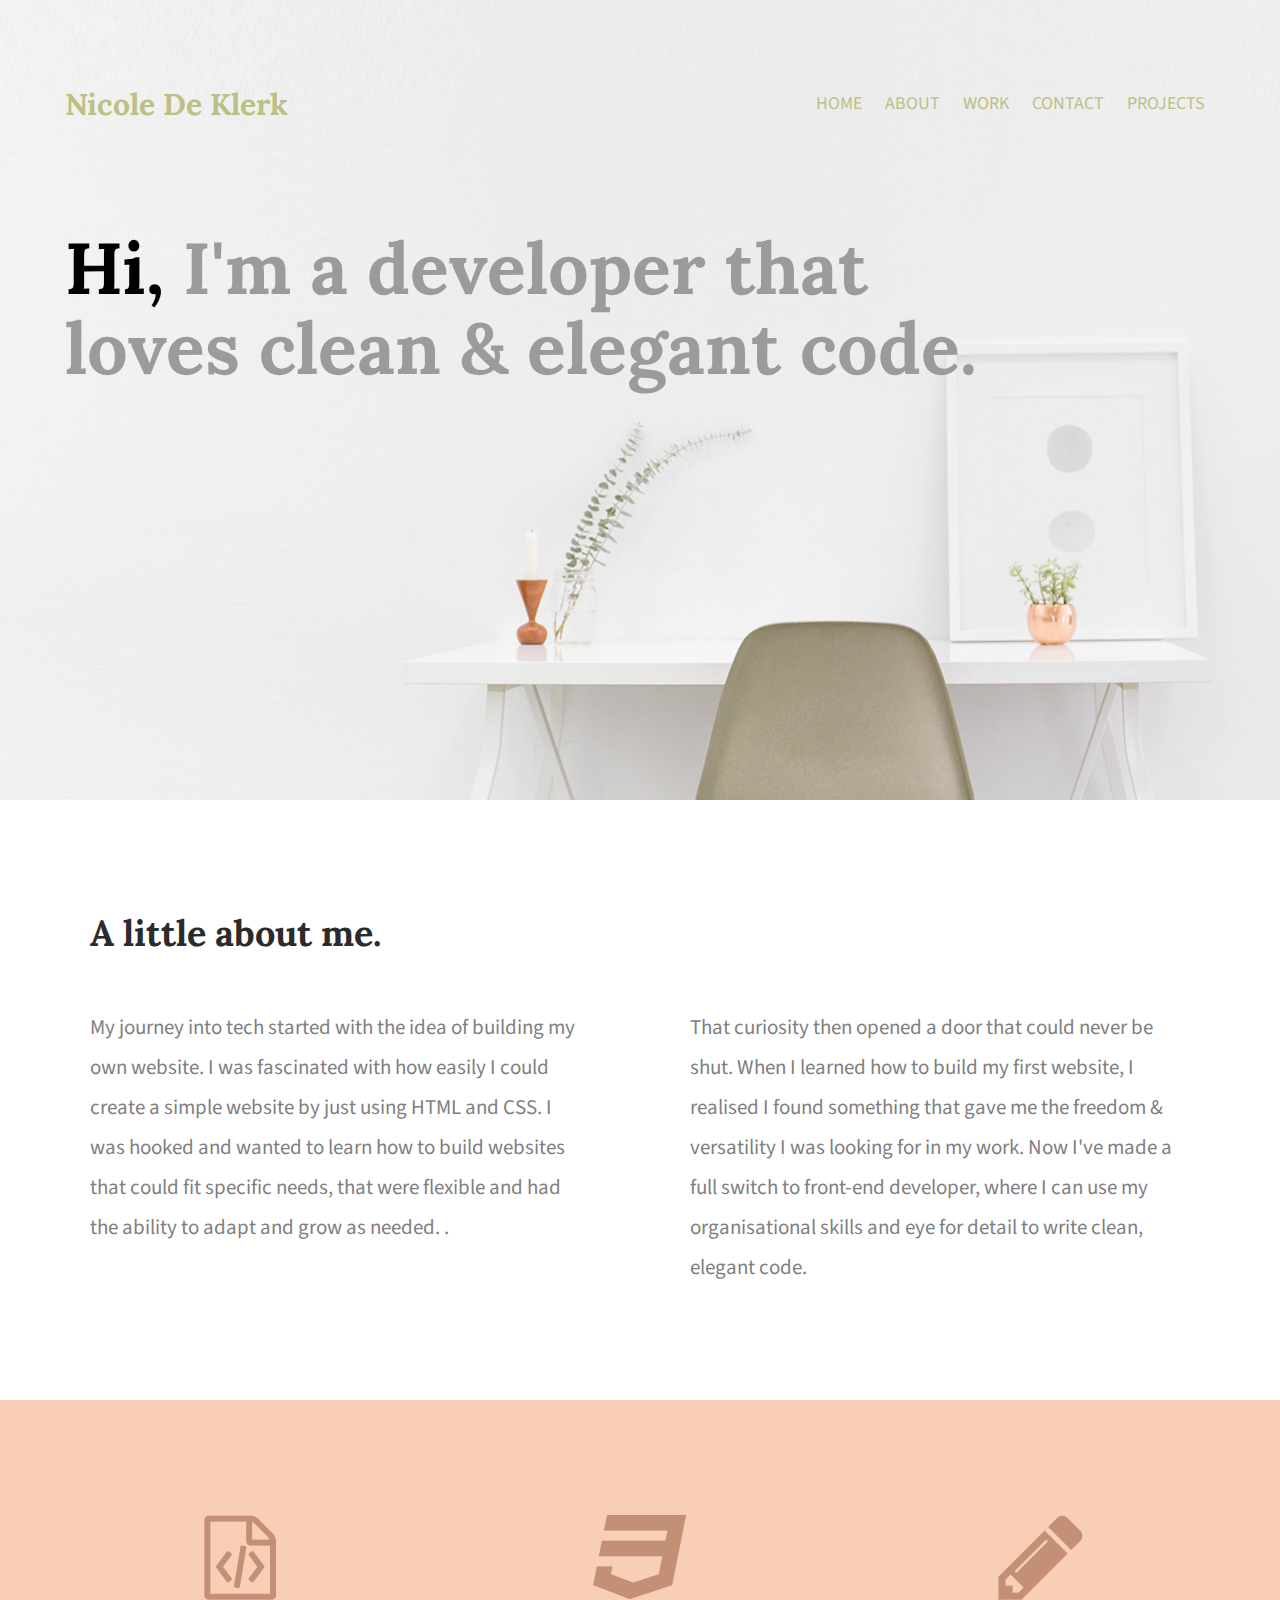
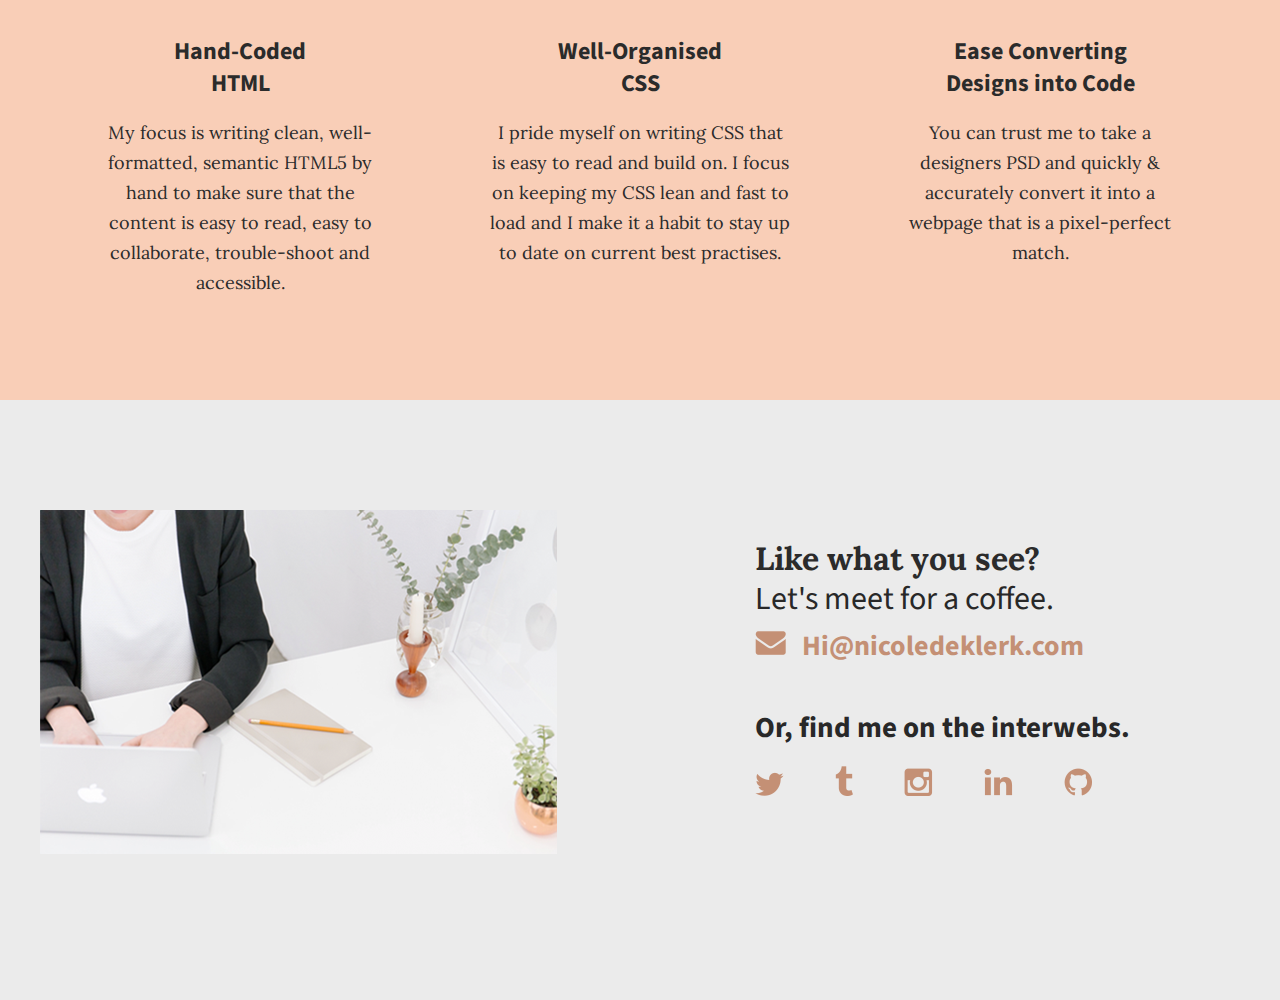
<file: index.html>
<!doctype html>
<html lang="en">
    <head>
        <title>Nicole De Klerk| Portfolio</title>
        <link rel="stylesheet" href="css/normalize.css">
        <link rel="stylesheet" href="css/main.css">
        <link href="https://fonts.googleapis.com/css2?family=Source+Sans+Pro:wght@400;700&display=swap" rel="stylesheet">
        <link href="https://fonts.googleapis.com/css2?family=Lora:wght@400;700&display=swap" rel="stylesheet">
    </head>
    <body>
      <header>
        <div class="full-width">
          <div class="half-width">
            <h1>Nicole De Klerk</h1>
          </div>
          <div class="half-width">
            <nav>
              <ul>
                <li><a href="#">Home</a></li>
                <li><a href="#about">About</a></li>
                <li><a href="#work">Work</a></li>
                <li><a href="#contact">Contact</a></li>
                <li><a href="projects/index.html">Projects</a></li>
              </ul>
            </nav>
          </div>
          <h2><span>Hi,</span> I'm a developer that loves clean &amp; elegant code.</h2>
        </div>
      </header>
      <main>
          <section id="about">
          <div class="full-width">
            <h2>A little about me. </h2>
              <div class="half-width">
                <p>My journey into tech started with the idea of building my own website.   I was fascinated with how easily I could create a simple website by just using HTML and CSS.
                  I was hooked and wanted to learn how to build websites that could fit specific needs, that were flexible and had the ability to adapt and grow as needed. .<p>
              </div>
            <div class="half-width">
              <p> That curiosity then opened a door that could never be shut. When I learned how to build my first website, I realised I found something that gave me the freedom & versatility I was looking for in my work.
                Now I've made a full switch to front-end developer, where I can use my organisational skills and eye for detail to write clean, elegant code.</p>
            </div>
          </div>
          </section>
          <section id="work">
            <div class="full-width">
              <div class="third-width">
                <img src="img/html-icon.png" alt= "HTML Icon"/>
                <h3>Hand-Coded HTML</h3>
                <p>My focus is writing clean, well-formatted, semantic HTML5 by hand to make sure that the content is easy to read, easy to collaborate, trouble-shoot and accessible.</p>
              </div>
              <div class="third-width">
                <img src="img/css-icon.png" alt="CSS Icon"/>
                <h3> Well-Organised CSS</h3>
                <p> I pride myself on writing CSS that is easy to read and build on. I focus on keeping my CSS lean and fast to load and I make it a habit to stay up to date on current best practises.</p>
                </div>
              <div class="third-width">
                <img src="img/pencil-icon.png" alt="Pencil Icon"/>
                <h3> Ease Converting Designs into Code</h3>
                <p> You can trust me to take a designers PSD and quickly &amp; accurately convert it into a webpage that is a pixel-perfect match.</p>
              </div>
            </div>
          </section>
          <footer id="contact">
            <div class="full-width">
                <div class="half-width">
                  <img src="img/contact-image.png" id="contact-img" alt="Contact Image"/>
                  </div>
                <div class="half-width">
                  <h2>Like what you see?</h2>
                  <h3 id="email-header">Let's meet for a coffee.</h3>
                  <a href="mailto:hi@nicoledeklerk.com"><img src="img/envelope-icon.png" id="envelope" alt="Envelope Icon"/> Hi@nicoledeklerk.com</a>
                  <h3 id="socialmedia-header"> Or, find me on the interwebs.</h3>
                  <ul>
                    <li><a href=""><img src="img/twitter-icon.png" alt="twitter icon"/></a></li>
                    <li><a href=""><img src="img/tumblr-icon.png" alt="tumblr icon"/></a></li>
                    <li><a href=""><img src="img/instagram-icon.png" alt="instagram icon"/></a></li>
                    <li><a href=""><img src="img/linkdin-icon.png" alt="linkedin icon"/></a></li>
                    <li><a href=""><img src="img/github-icon.png" alt="githum icon"/></a></li>
                  </ul>
              </div>
            </div>
          </footer>
      </main>
    </body>
</html>
</file>
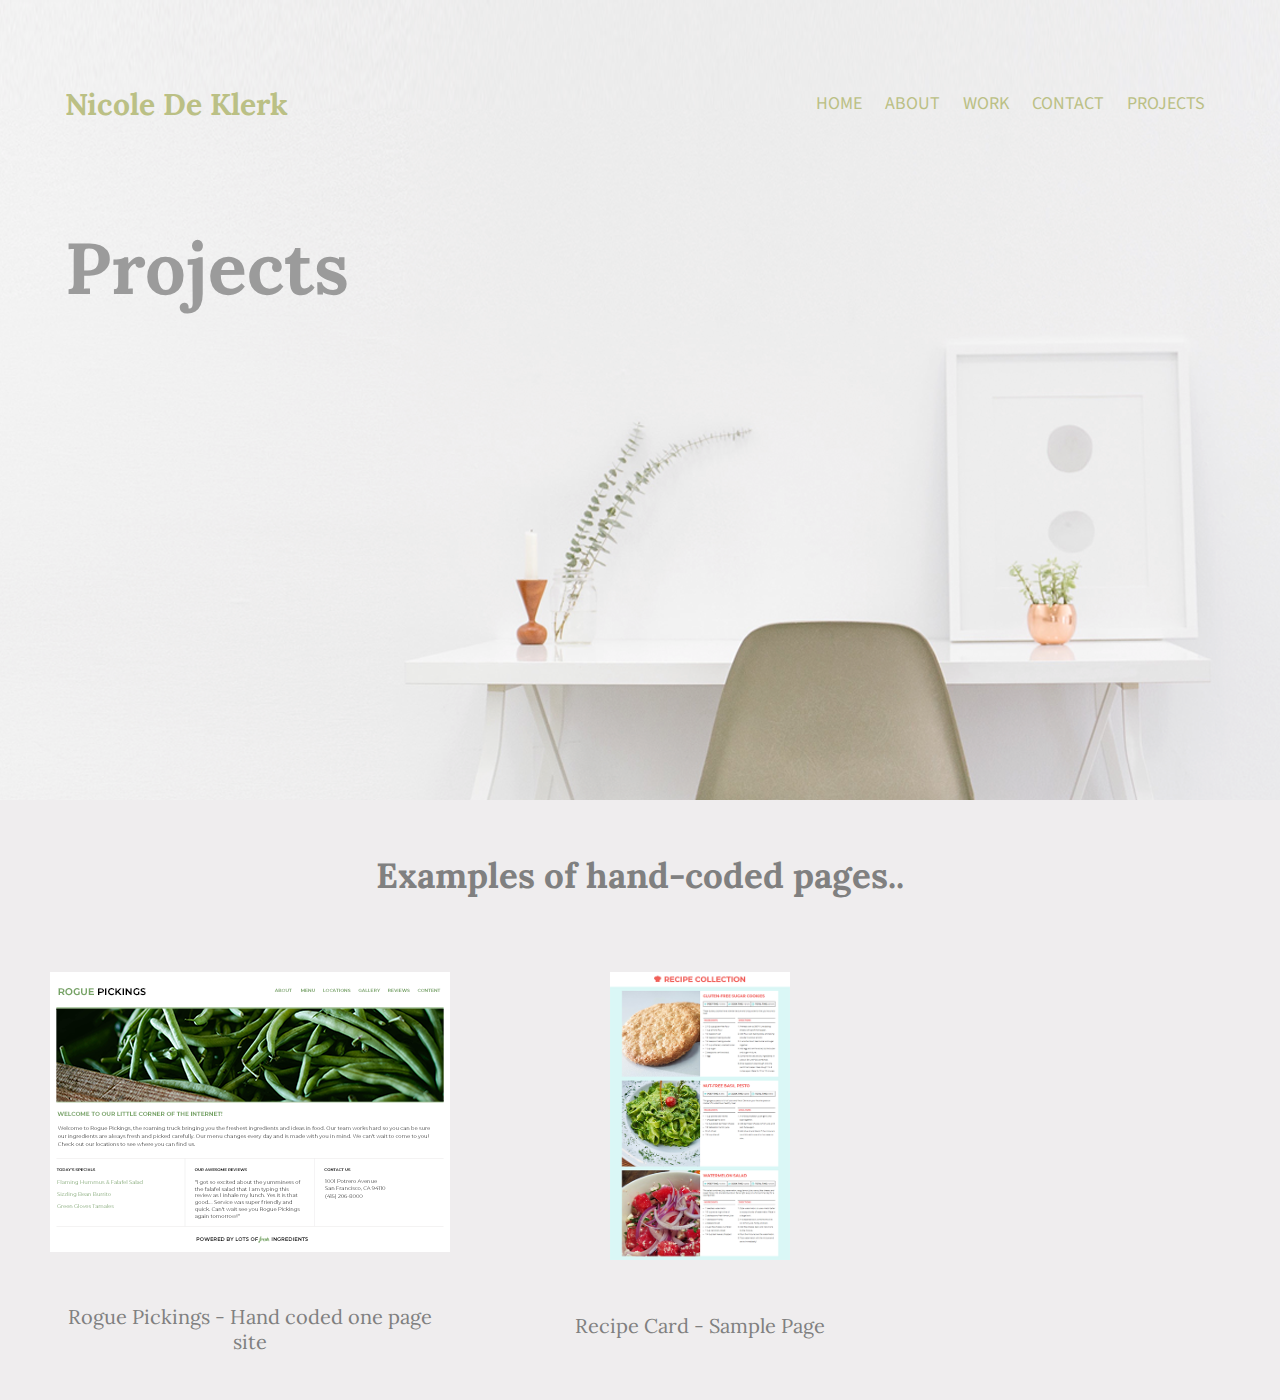
<file: projects/index.html>
<!doctype html>
<html lang="en">
    <head>
        <title>Nicole De Klerk | Projects</title>
        <link rel="stylesheet" href="../css/normalize.css">
        <link rel="stylesheet" href="../css/main.css">
        <link href="https://fonts.googleapis.com/css2?family=Source+Sans+Pro:wght@400;700&display=swap" rel="stylesheet">
        <link href="https://fonts.googleapis.com/css2?family=Lora:wght@400;700&display=swap" rel="stylesheet">
    </head>
    <body>
      <header>
        <div class="full-width">
          <div class="half-width">
            <h1>Nicole De Klerk</h1>
          </div>
          <div class="half-width">
            <nav>
              <ul>
                <li><a href="../index.html">Home</a></li>
                <li><a href="../index.html#about">About</a></li>
                <li><a href="../index.html#work">Work</a></li>
                <li><a href="../index.html#contact">Contact</a></li>
                <li><a href="projects/index.html">Projects</a></li>
              </ul>
            </nav>
            </div>
            <h2><strong>Projects</strong></h2>
          </div>
        </header>
        <section id="projects">
          <h1>Examples of hand-coded pages..</h1>
          <div class="third-width">
            <img src="../img/rogue.png" alt="Rogue Pickings Website"/>
            <h2>Rogue Pickings - Hand coded one page site</h2>
        </div>
        <div class="third-width">
          <img src="../img/recipe-card.png"alt="Recipe Card" width="45%" height="45%"/>
          <h2>Recipe Card - Sample Page</h2>
      </div>
      <div class="third-width">
        <img src="../img/visionboard.png" alt="my visionboard"/>
        <h2>Vision Board - Designed with HTML &amp; CSS</h2>
    </div>
</section>
    </body>
</html>
</file>
<file: css/main.css>
/*****BASE STYLES ****/

/**** BODY *****/
body {
  font-family: 'Source Sans Pro', sans-serif;
  color: #2b2b2b;
}
#about, #work, #contact, #projects{
  height: 600px;
}
/***** GRID ****/

.full-width {
  width: 1200px;
  margin: 0 auto;
  overflow: auto;
}
.half-width {
  width: 600px;
  float: left;
}
.third-width {
  width: 400px;
  float: left;
}
/******HEADER*****/

Header {
  height: 800px;
  background:url('../img/hero.png');
  background-size:cover;
  background-position: center;
}
header h1 {
  padding: 65px 0 65px 25px;
  font-family: 'lora', serif;
  font-size: 30px;
  color: #BBC085;
}
nav {
  float: right;
  padding: 75px 25px;
}
nav ul li {
  display: inline-block;
}
nav ul li a{
  text-transform: uppercase;
  text-decoration: none;
  font-size: 18px;
  color: #BBC085;
  padding: 80px 10px;
}
header h2 {
  width: 950px;
  clear:both;
  font-family: 'lora', serif;
  font-size: 72px;
  line-height: 80px;
  color: #9b9b9b;
  padding: 20px 0 65px 25px;
}
header h2 span {
  color: black;
}
/******  About ****/

#about .full-width {
  padding: 80px 0;
}
#about h2 {
  font-family: 'lora', serif;
  font-size: 36px;
  padding-left: 50px;
}
#about p {
  font-size: 21px;
  color: #7f7f7f;
  line-height: 40px;
  padding-left: 50px;
  padding-right: 50px;
}
/**** WORK *****/
#work {
  background-color: #F9CEB7;
  text-align: center;
}
#work .full-width {
  padding: 115px 0;
}
#work img{
  padding-bottom: 30px;
}
#work h3 {
  font-size: 24px;
  line-height: 32px;
  width: 190px;
  margin: 0 auto;
}
#work p {
  font-family: 'lora', serif;
  font-size: 18px;
  line-height: 30px;
  padding: 0 50px;
}
/****CONTACT ****/

#contact {
  background-color: #ebebeb;
}
#contact .full-width {
  padding: 110px 0;
}
#contact img #contact-img {
  margin-left: 25px;
  border: 12px solid white;
}
#contact h2, #contact h3, #contact #email-header, #contact #socialmedia-header, #contact ul {
  padding-left: 115px;
}
#contact h2 {
  font-family: 'lora', serif;
  font-size: 32px;
  line-height: 44px;
}
#contact h3 {
  font-size: 29px;
  color: #282828;
  line-height: 44px;
}
#contact #envelope {
  padding:0 10px 0 115px;
}
#contact #email-header{
  font-size: 32px;
  font-weight: 400;
  line-height: 44px;
  margin: -30px 0 5px 0;
}
#contact #socialmedia-header {
  font-weight: bold;
  font-size: 29px;
  line-height: 44px;
  margin: 40px 0 0 0;
}
#contact a {
  text-decoration: none;
  font-size: 28px;
  color: #c49075;
  font-weight: bold;
}
#contact ul{
  list-style: none;
}

#contact ul li {
  display: inline-block;
}
#contact ul img {
  padding-right: 48px;
}
/***** page 2 projects****/

#projects {
  overflow: hidden;
  clear: both;
  background-color: #efedee;
  margin: 0 auto;

}
#projects h1{
  padding-top: 30px;
  font-family: 'lora', serif;
  text-align: center;
  font-size: 35px;
  color: grey;

}
#projects .third-width {
  padding-top: 50px;
  text-align: center;
  padding-left: 50px;
}
.third-width h2 {
  padding-top: 30px;
  font-weight: 400;
  font-family: 'lora', serif;
  font-size: 20px;
  color: grey;
}
</file>
